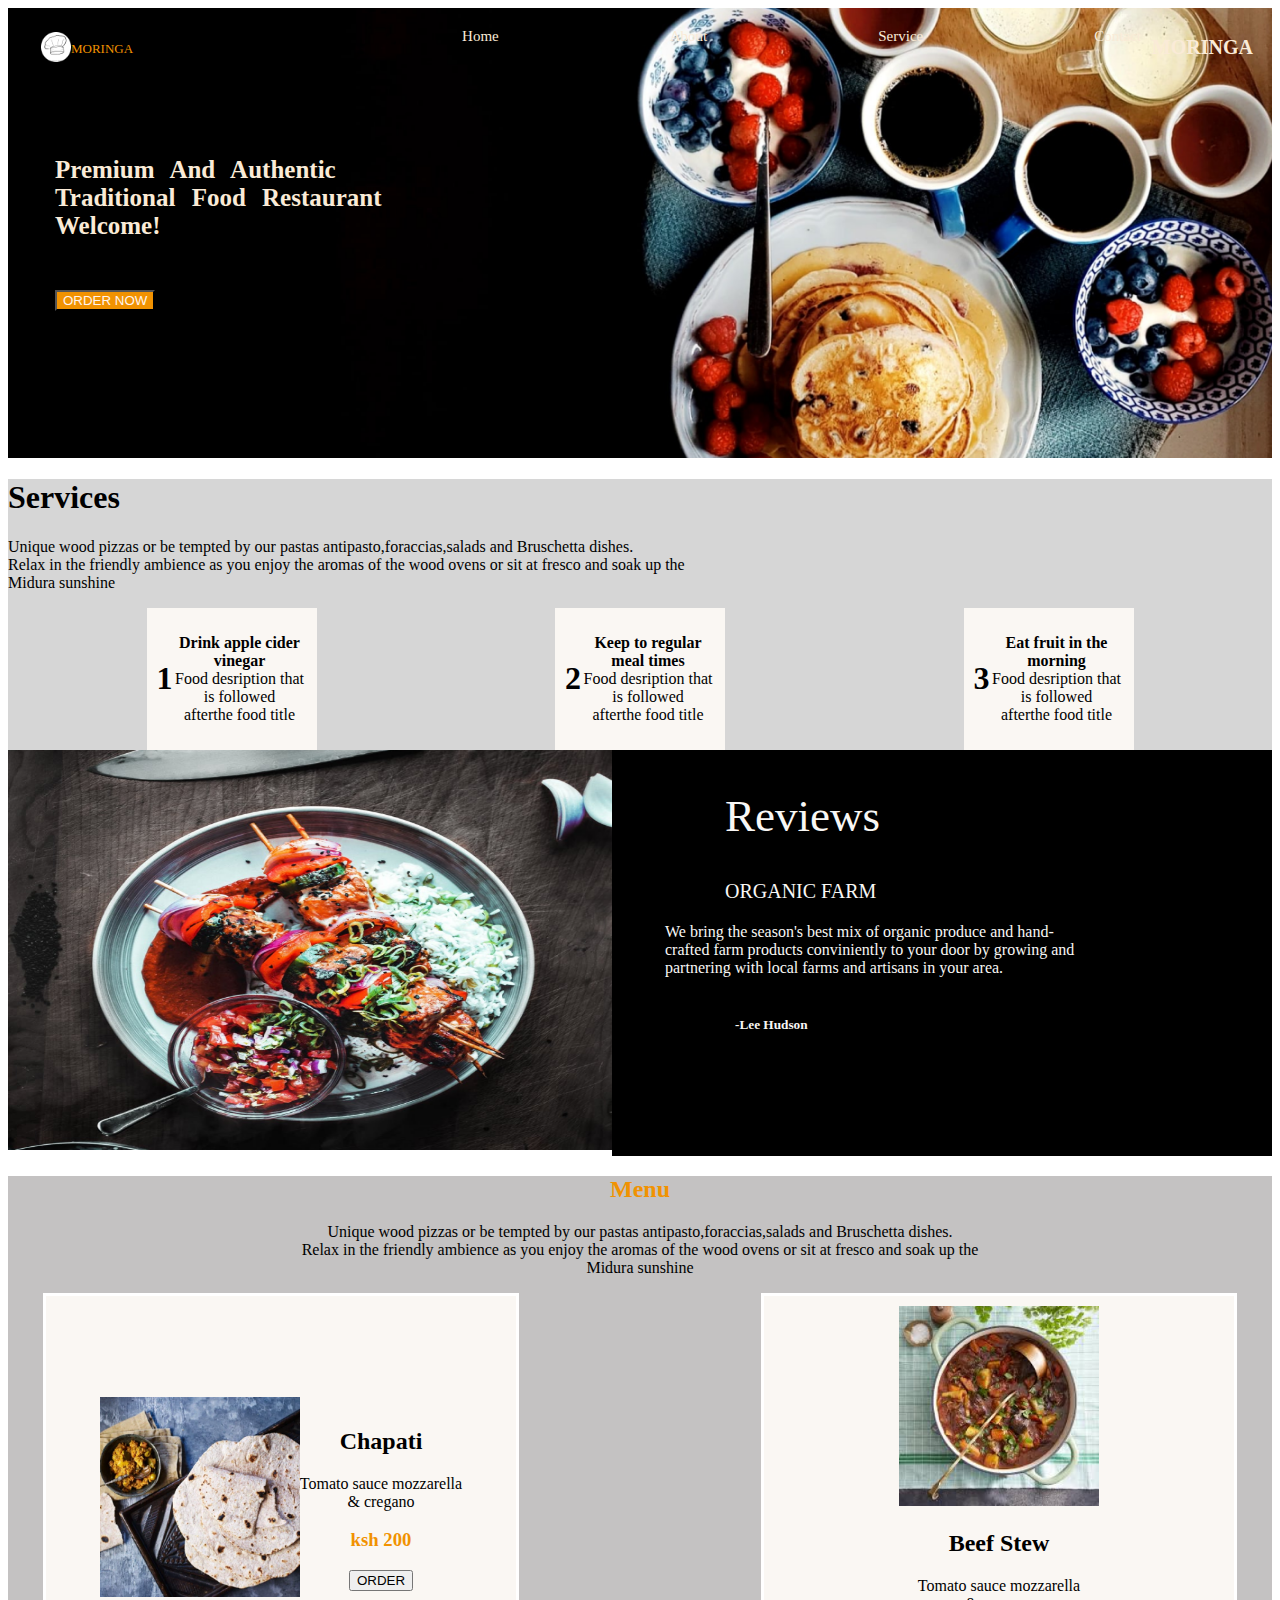
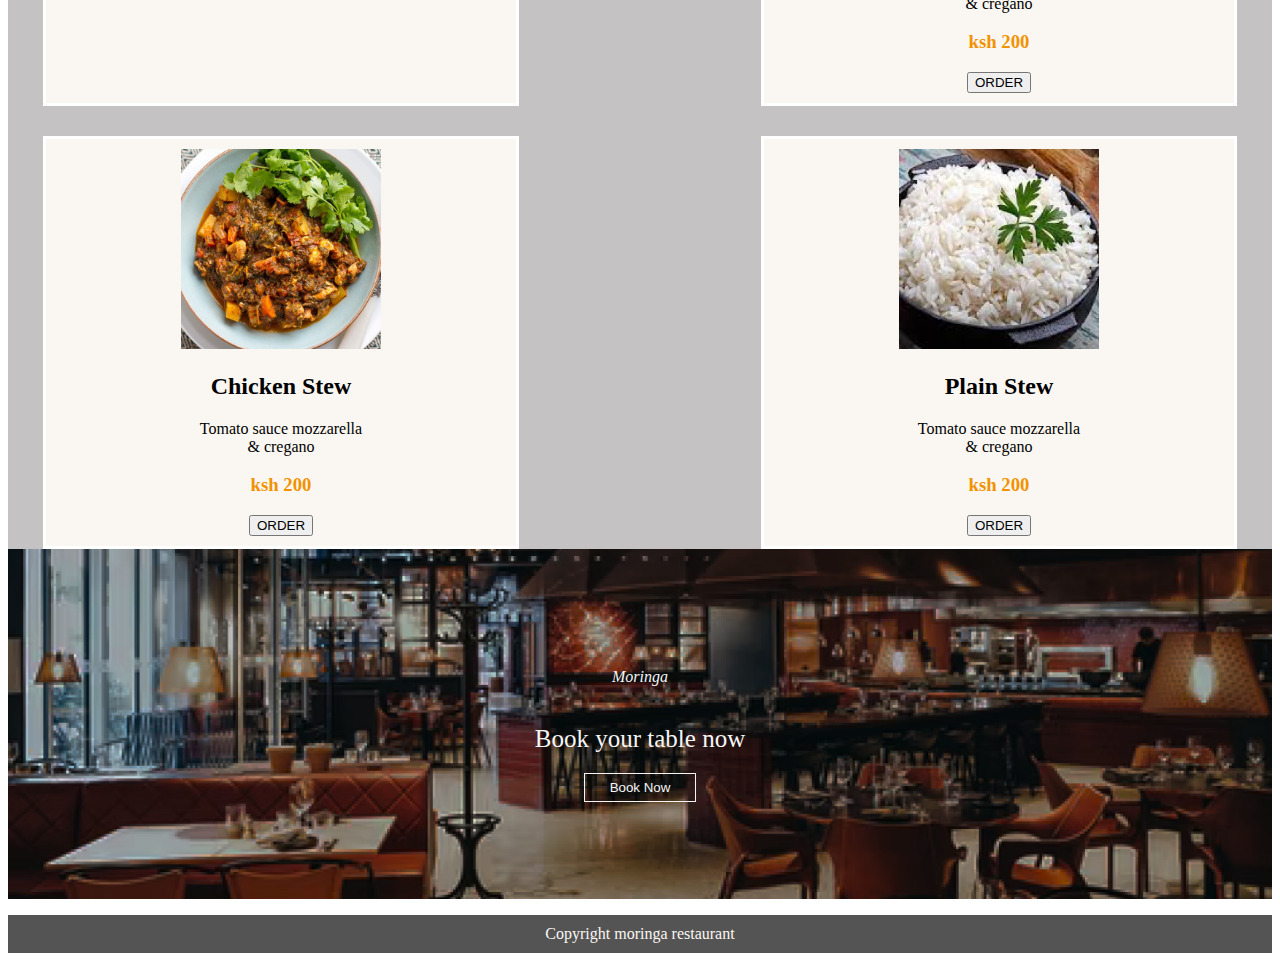
<file: index.html>
<!DOCTYPE html>
<html lang="en">

<head>
    <meta charset="UTF-8">
    <meta http-equiv="X-UA-Compatible" content="IE=edge">
    <meta name="viewport" content="width=device-width, initial-scale=1.0">
    <title>Traditional Restaurant</title>
    <link rel="stylesheet" href="styles.css">
</head>
<section class="head">
    <div class="header">

            <img src="image3.png" alt="project2"class="logo-img" >
        <h1 class="logo-name">MORINGA </h1>

    </div>
    <div class="nav">

        <a href="#Home" class="nav_bar">Home</a>
        <a href="#About" class="nav_bar">About</a>
        <a href="#Service" class="nav_bar">Service</a>
        <a href="#Contact" class="nav_bar">Contact</a>
        <h1 class="logo_name">MORINGA</h1>
    </div>
    <div class="premium">
        <p>
            Premium And Authentic <br> Traditional Food Restaurant <br>Welcome! <br>
            <button type="button">ORDER NOW</button>
        </p>
    </div>
</section>
<section class="body">
    <div class="Services"></div>
    <h1>Services</h1>
    <p>
        Unique wood pizzas or be tempted by our pastas antipasto,foraccias,salads and Bruschetta dishes. <br>
        Relax in the friendly ambience as you enjoy the aromas of the wood ovens or sit at fresco and soak up the
        <br>Midura sunshine <br>
    </p>
    <div class="main">
        <div class="one">
            <h1>1</h1>
            <p> <strong>Drink apple cider vinegar</strong> <br>
                Food desription that is followed <br> afterthe food title</p>
        </div>
        <div class="one">
            <h1>2</h1>
            <p> <strong>Keep to regular meal times</strong> <br>Food desription that is followed <br> afterthe food
                title</p>
        </div>
        <div class="one">
            <h1>3</h1>
            <p><strong>Eat fruit in the morning</strong> <br>Food desription that is followed <br> afterthe food title
            </p>
        </div>
</section>
<section class="two">
    <img src="image1.png" alt="project2" class="image_3">
    <div class="reviews">
        <h2>Reviews</h2>
        <h3>ORGANIC FARM</h3>
        <div class="inner">
            <p>
                We bring the season's best mix of organic produce and hand- <br>crafted farm products conviniently to
                your door by growing and <br>partnering with local farms and artisans in your area. <br> <br>
                <h5> <strong> -Lee Hudson</strong></h5>
            </p>
        </div>
    </div>
</section>
<section class="menu">
    <div class="four">
        <h2 class="menu-heading">Menu</h2>
        <div class="unique">
            <p>
                Unique wood pizzas or be tempted by our pastas antipasto,foraccias,salads and Bruschetta dishes. <br>
                Relax in the friendly ambience as you enjoy the aromas of the wood ovens or sit at fresco and soak up
                the <br>Midura sunshine <br>
            </p>
            <div class="chap">
                <div class="first">
                    <div class="img">
                   <img src="image4.png" alt="project2" > </div>
                   <div class="inner">
                       <h2>Chapati</h2>
                       <p>Tomato sauce mozzarella <br>& cregano <br></p>
                       <h3>ksh 200</h3>
                       <button class="button">ORDER</button>
                   </div>
                </div>
                   <div class="first">
                       <div class="img">
                           <img src="iamge5 (1).png" alt="project2">
                           <div class="stew">
                               <h2>Beef Stew</h2>
                               <p>Tomato sauce mozzarella <br>& cregano <br></p>
                               <h3>ksh 200</h3>
                               <button class="button">ORDER</button>
                           </div>
                       </div>
                   </div>
                   <div class="first">
                    <div class="img">
                        <img src="image6.png" alt="project2">
                        <div class="chicken">
                            <h2>Chicken Stew</h2>
                            <p>Tomato sauce mozzarella <br>& cregano <br></p>
                            <h3>ksh 200</h3>
                            <button class="button">ORDER</button>
                        </div>
                    </div>
                   </div>
                   <div class="first">
                    <div class="img">
                        <img src="image7.png" alt="project2">
                        <div class="stew">
                            <h2>Plain Stew</h2>
                            <p>Tomato sauce mozzarella <br>& cregano <br></p>
                            <h3>ksh 200</h3>
                            <button class="button">ORDER</button>
                        </div>
                    </div>
                </div>
                
            </div>
        </div>

    </div>
</section>
<section class="close">
    <div class="finish">
        <h4>Moringa <br> </h4><br>
        <div class="middle">Book your table now <br> </div>
        <button class="footer_button">Book Now</button>
    </div>

    <p class="copy"> Copyright moringa restaurant</p>
</section>
</html>
</file>
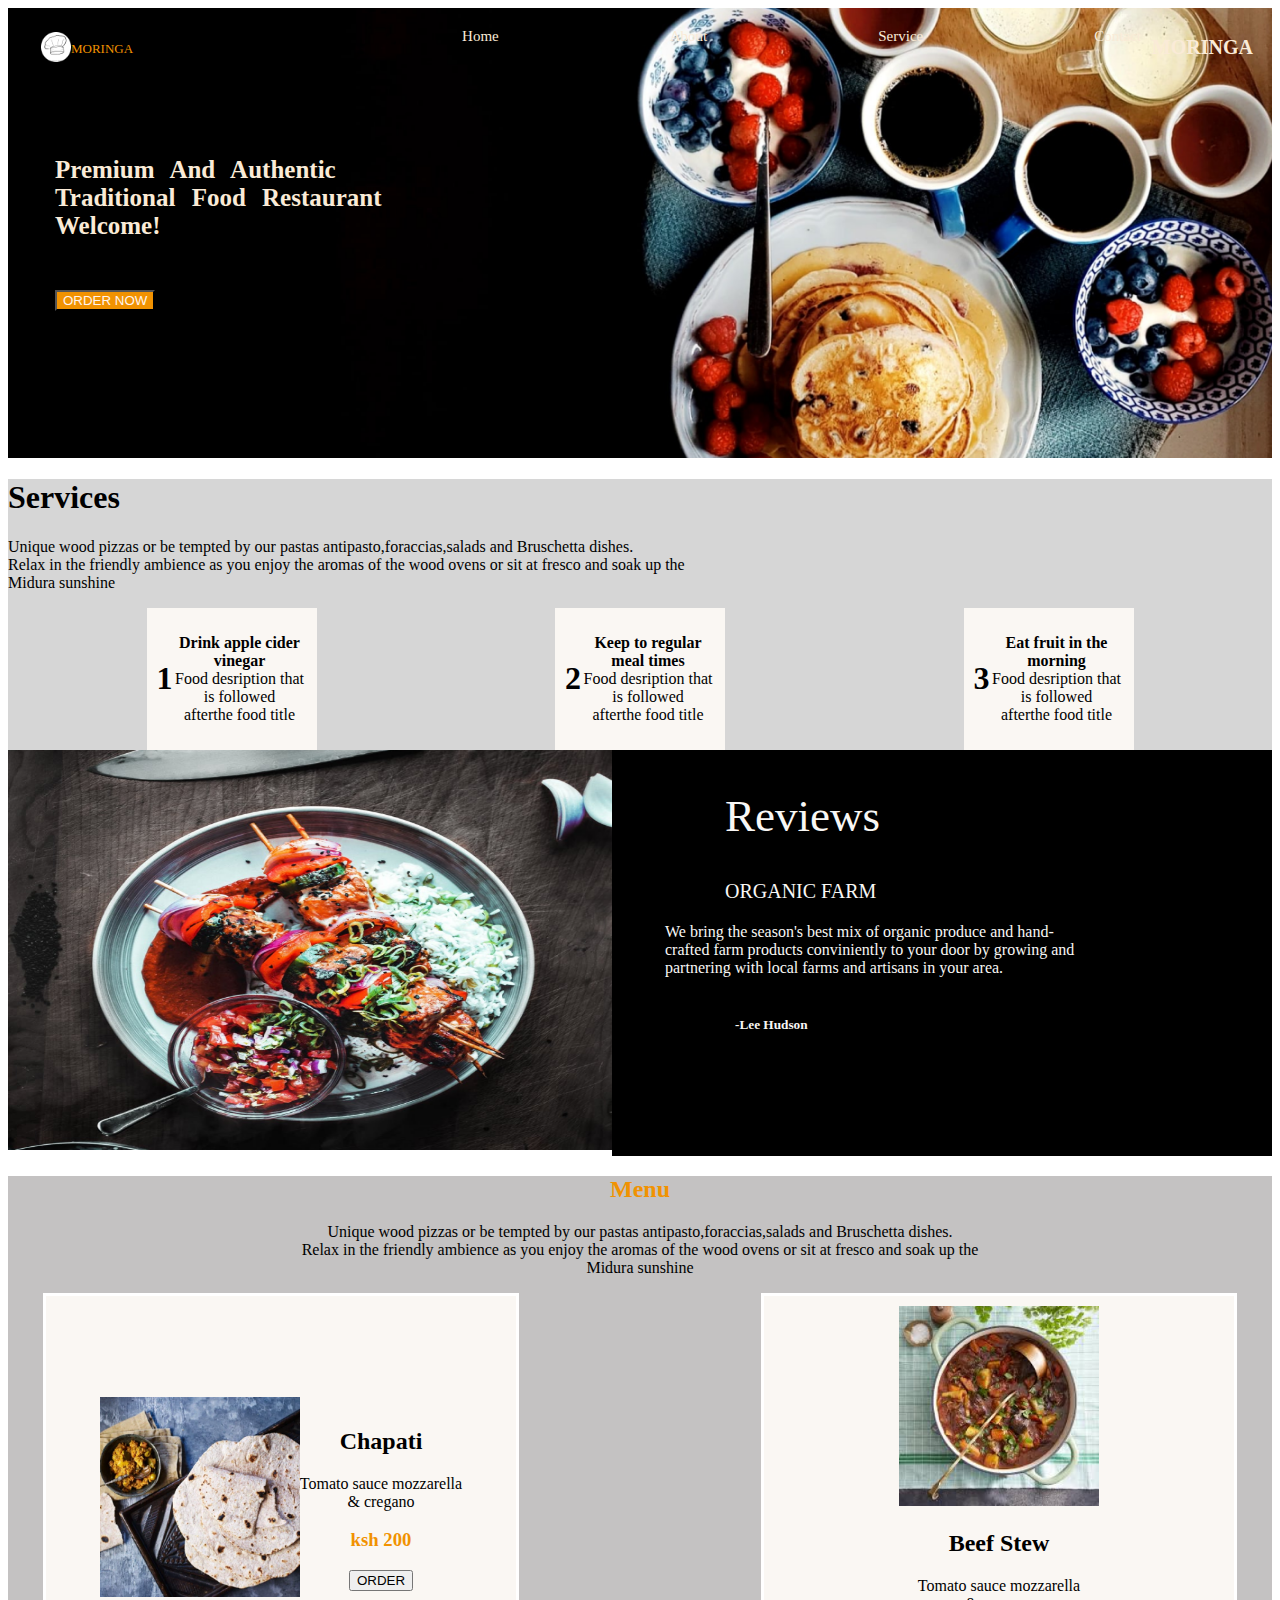
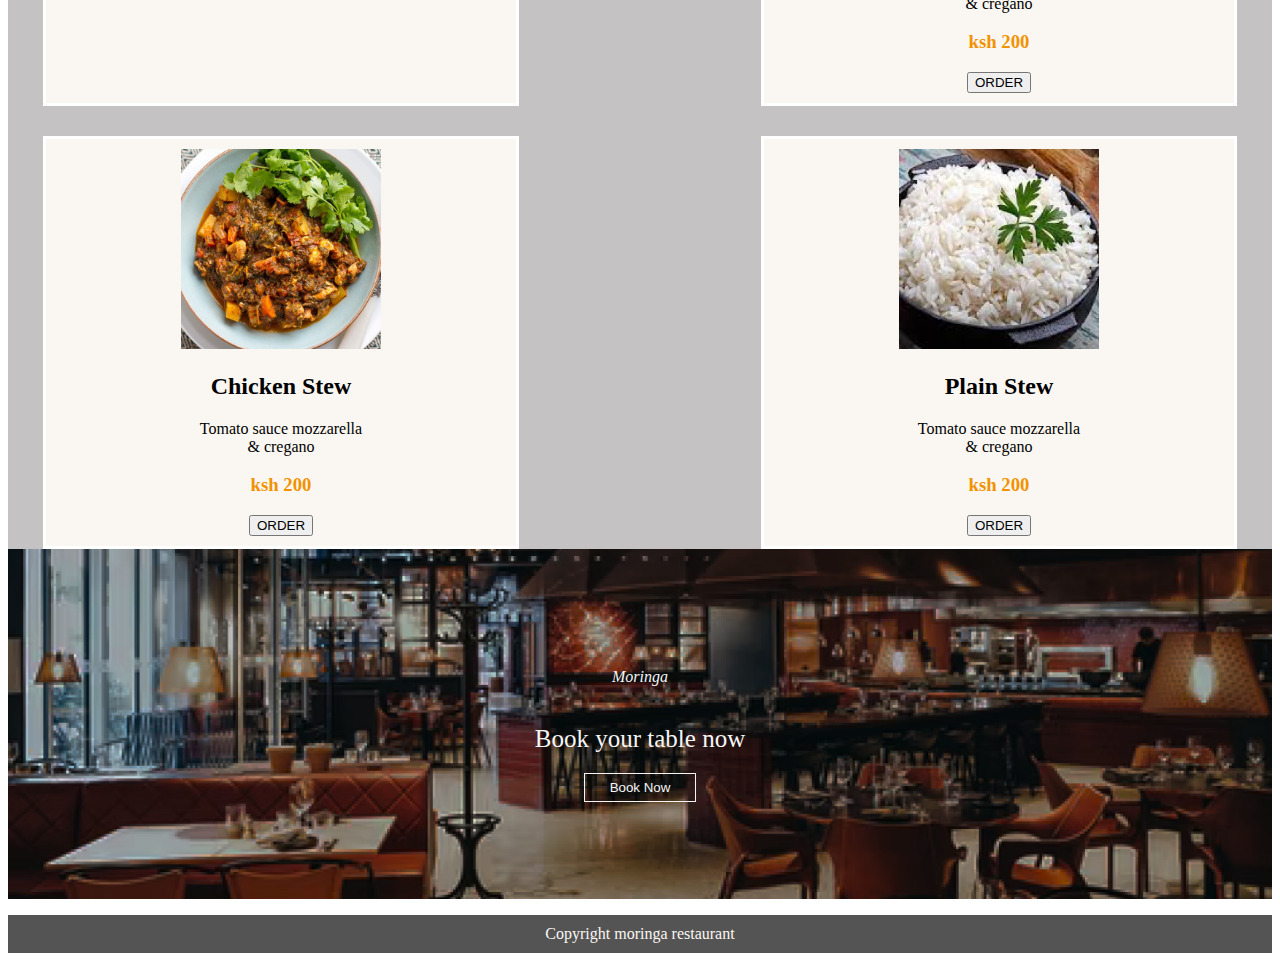
<file: index6.html>
<!DOCTYPE html>
<html lang="en">

<head>
    <meta charset="UTF-8">
    <meta http-equiv="X-UA-Compatible" content="IE=edge">
    <meta name="viewport" content="width=device-width, initial-scale=1.0">
    <title>Traditional Restaurant</title>
    <link rel="stylesheet" href="styles6.css">
</head>
<section class="head">
    <div class="header">

            <img src="image3.png" alt="project2"class="logo-img" >
        <h1 class="logo-name">MORINGA </h1>

    </div>
    <div class="nav">

        <a href="#Home" class="nav_bar">Home</a>
        <a href="#About" class="nav_bar">About</a>
        <a href="#Service" class="nav_bar">Service</a>
        <a href="#Contact" class="nav_bar">Contact</a>
        <h1 class="logo_name">MORINGA</h1>
    </div>
    <div class="premium">
        <p>
            Premium And Authentic <br> Traditional Food Restaurant <br>Welcome! <br>
            <button type="button">ORDER NOW</button>
        </p>
    </div>
</section>
<section class="body">
    <div class="Services"></div>
    <h1>Services</h1>
    <p>
        Unique wood pizzas or be tempted by our pastas antipasto,foraccias,salads and Bruschetta dishes. <br>
        Relax in the friendly ambience as you enjoy the aromas of the wood ovens or sit at fresco and soak up the
        <br>Midura sunshine <br>
    </p>
    <div class="main">
        <div class="one">
            <h1>1</h1>
            <p> <strong>Drink apple cider vinegar</strong> <br>
                Food desription that is followed <br> afterthe food title</p>
        </div>
        <div class="one">
            <h1>2</h1>
            <p> <strong>Keep to regular meal times</strong> <br>Food desription that is followed <br> afterthe food
                title</p>
        </div>
        <div class="one">
            <h1>3</h1>
            <p><strong>Eat fruit in the morning</strong> <br>Food desription that is followed <br> afterthe food title
            </p>
        </div>
</section>
<section class="two">
    <img src="image1.png" alt="project2" class="image_3">
    <div class="reviews">
        <h2>Reviews</h2>
        <h3>ORGANIC FARM</h3>
        <div class="inner">
            <p>
                We bring the season's best mix of organic produce and hand- <br>crafted farm products conviniently to
                your door by growing and <br>partnering with local farms and artisans in your area. <br> <br>
                <h5> <strong> -Lee Hudson</strong></h5>
            </p>
        </div>
    </div>
</section>
<section class="menu">
    <div class="four">
        <h2 class="menu-heading">Menu</h2>
        <div class="unique">
            <p>
                Unique wood pizzas or be tempted by our pastas antipasto,foraccias,salads and Bruschetta dishes. <br>
                Relax in the friendly ambience as you enjoy the aromas of the wood ovens or sit at fresco and soak up
                the <br>Midura sunshine <br>
            </p>
            <div class="chap">
                <div class="first">
                    <div class="img">
                   <img src="image4.png" alt="project2" > </div>
                   <div class="inner">
                       <h2>Chapati</h2>
                       <p>Tomato sauce mozzarella <br>& cregano <br></p>
                       <h3>ksh 200</h3>
                       <button class="button">ORDER</button>
                   </div>
                </div>
                   <div class="first">
                       <div class="img">
                           <img src="iamge5 (1).png" alt="project2">
                           <div class="stew">
                               <h2>Beef Stew</h2>
                               <p>Tomato sauce mozzarella <br>& cregano <br></p>
                               <h3>ksh 200</h3>
                               <button class="button">ORDER</button>
                           </div>
                       </div>
                   </div>
                   <div class="first">
                    <div class="img">
                        <img src="image6.png" alt="project2">
                        <div class="chicken">
                            <h2>Chicken Stew</h2>
                            <p>Tomato sauce mozzarella <br>& cregano <br></p>
                            <h3>ksh 200</h3>
                            <button class="button">ORDER</button>
                        </div>
                    </div>
                   </div>
                   <div class="first">
                    <div class="img">
                        <img src="image7.png" alt="project2">
                        <div class="stew">
                            <h2>Plain Stew</h2>
                            <p>Tomato sauce mozzarella <br>& cregano <br></p>
                            <h3>ksh 200</h3>
                            <button class="button">ORDER</button>
                        </div>
                    </div>
                </div>
                
            </div>
        </div>

    </div>
</section>
<section class="close">
    <div class="finish">
        <h4>Moringa <br> </h4><br>
        <div class="middle">Book your table now <br> </div>
        <button class="footer_button">Book Now</button>
    </div>

    <p class="copy"> Copyright moringa restaurant</p>
</section>
</html>
</file>
<file: styles.css>
.head{
    background-image:url("image2.png") ;
    background-position: center;
    background-size: cover;
    width: 100%;
    height: 450px;
}
.head{
    display: flex;  
  align-items: center;
  justify-content: space-evenly;
  color: rgb(250, 235, 215);
}
.logo-img{
    height: 30px;
    width: 30px;
    margin-left: 15px;
    
}
.logo-name{
    color: #F19201;
    font-size: 13px;
    font-weight: lighter;
    height: 385px;
}
.header{
    display: flex;
  justify-content: space-evenly;

}
.nav{
    display: flex;
    justify-content: space-evenly;
    flex-grow: 0.1;
    height: 420px;
    margin-left: 150px;
    font-size: 10px;
    text-decoration: none;
    word-spacing: 5px;
    font-family: roboto;

}
.nav_bar {
    margin-left: 150px;
    font-size: 15px;
    text-decoration: none;
    color: antiquewhite;
    align-items: center;
    justify-content: space-between;
    word-spacing: 10px;
    padding: 5px 10px;
}
  .nav_bar:active {
    transform: scale(0.7);
  }
  .premium{
      display: initial;
    position: absolute;
    left:55px;
    font-size: 25px;
    font-weight: bold;
    word-spacing: 10px;
    font-family: roboto;
  }
  .premium button{
      margin-top:50px;
      background-color: #F19201;
  color: seashell;
      text-align: center;
  }
  .body{
      background-color: rgba(211, 211, 211, 0.938);
  }
  .services{
      align-items: center;
      padding-left: 20px;
  }
  .body.h1{
      margin-left: 250px;
      color: #F19201;
  }
  .main{
    display: flex;
    justify-content:space-evenly;
    row-gap: 10px;
    flex-wrap: wrap;
    flex-shrink: calc(20%);
}

  .one{
    width: 150px;
    display: flex;
    justify-content: center;
    padding: 10px;
    margin-left: 100px;
    margin-right: 100px;
    text-align: center;
    color: black;
    background-color: #faf7f3;
    align-items: center;
    row-gap: 5%;
    font-family: roboto;
  }
  .two{
      display: flex;

  }
.image_3{
    height: 400px;
    width:700px;
}
.reviews{
    background-color: black;
    height:400px ;
    width: 700px;
    color: #f8f7f5;
    border:solid black;
    display: block;
    justify-content: space-between;
    align-items: center;
    padding-left: 50px;
    font-family: roboto;
    
}
.two h2{
    font-size: 45px;
    font-weight: lighter;
    align-items: center;
    padding-left: 60px;
}
.two h3{
    font-weight: lighter;
    font-size:20px;
    align-items: center;
    padding-left: 60px;
}

h5{
    padding-left: 70px;
}
.menu-heading{
    color: #F19201;
    text-align: center;
}
.menu{
   background-color: rgb(196, 194, 194);
 /* column-gap: 50px;
 row-gap: 50px;
 justify-content: space-around;
 display: flex; */
 /* display: flex;
 justify-content:center;
  */
  text-align: center;
 row-gap: 5%;
 flex-wrap: wrap;
 flex-shrink: calc(20%);
}
.chap{
    display: flex;
    justify-content:space-between;
    row-gap: 30px;
    column-gap: 30px;
    flex-wrap: wrap;  
    padding-left: 35px;
    padding-right: 35px;
    font-family: roboto;
}
.first{
    display: flex;
    text-align: center;
   border:solid white;
    justify-content: center;
    padding: 10px;
    text-align: center;
    background-color: #faf7f3;
    align-items: center;
    width: 450px;
}
img{
   height: 200px;
   width: 200px; 
}
.finish{
    background-image:url("image8.png") ;
    background-position: center;
    background-size: cover;
    width: 100%;
    height: 350px; 
    align-items: center;
    justify-content: center;
    display: flex;
    flex-direction: column;
    color: whitesmoke;
}
.middle{
  font-weight: 150;  
  font-size:25px;
}
h4{
    font-style: italic;
    font-weight: lighter;
}
.footer_button{
    margin-top: 20px;
    color:whitesmoke;
    background-color:rgba(0, 0,0, .1);
    border: 1px solid whitesmoke;
    padding: 6px 25px;
}
.copy{
  background-color: #070606af;  
  padding:10px ;
  color: #faf7f3;
  text-align: center;
}
.first h3{
  color:#F19201 ;  
}
.body .service{
    text-align: center;
}
</file>
<file: styles6.css>
.head{
    background-image:url("image2.png") ;
    background-position: center;
    background-size: cover;
    width: 100%;
    height: 450px;
}
.head{
    display: flex;  
  align-items: center;
  justify-content: space-evenly;
  color: rgb(250, 235, 215);
}
.logo-img{
    height: 30px;
    width: 30px;
    margin-left: 15px;
    
}
.logo-name{
    color: #F19201;
    font-size: 13px;
    font-weight: lighter;
    height: 385px;
}
.header{
    display: flex;
  justify-content: space-evenly;

}
.nav{
    display: flex;
    justify-content: space-evenly;
    flex-grow: 0.1;
    height: 420px;
    margin-left: 150px;
    font-size: 10px;
    text-decoration: none;
    word-spacing: 5px;
    font-family: roboto;

}
.nav_bar {
    margin-left: 150px;
    font-size: 15px;
    text-decoration: none;
    color: antiquewhite;
    align-items: center;
    justify-content: space-between;
    word-spacing: 10px;
    padding: 5px 10px;
}
  .nav_bar:active {
    transform: scale(0.7);
  }
  .premium{
      display: initial;
    position: absolute;
    left:55px;
    font-size: 25px;
    font-weight: bold;
    word-spacing: 10px;
    font-family: roboto;
  }
  .premium button{
      margin-top:50px;
      background-color: #F19201;
  color: seashell;
      text-align: center;
  }
  .body{
      background-color: rgba(211, 211, 211, 0.938);
  }
  .services{
      align-items: center;
      padding-left: 20px;
  }
  .body.h1{
      margin-left: 250px;
      color: #F19201;
  }
  .main{
    display: flex;
    justify-content:space-evenly;
    row-gap: 10px;
    flex-wrap: wrap;
    flex-shrink: calc(20%);
}

  .one{
    width: 150px;
    display: flex;
    justify-content: center;
    padding: 10px;
    margin-left: 100px;
    margin-right: 100px;
    text-align: center;
    color: black;
    background-color: #faf7f3;
    align-items: center;
    row-gap: 5%;
    font-family: roboto;
  }
  .two{
      display: flex;

  }
.image_3{
    height: 400px;
    width:700px;
}
.reviews{
    background-color: black;
    height:400px ;
    width: 700px;
    color: #f8f7f5;
    border:solid black;
    display: block;
    justify-content: space-between;
    align-items: center;
    padding-left: 50px;
    font-family: roboto;
    
}
.two h2{
    font-size: 45px;
    font-weight: lighter;
    align-items: center;
    padding-left: 60px;
}
.two h3{
    font-weight: lighter;
    font-size:20px;
    align-items: center;
    padding-left: 60px;
}

h5{
    padding-left: 70px;
}
.menu-heading{
    color: #F19201;
    text-align: center;
}
.menu{
   background-color: rgb(196, 194, 194);
 /* column-gap: 50px;
 row-gap: 50px;
 justify-content: space-around;
 display: flex; */
 /* display: flex;
 justify-content:center;
  */
  text-align: center;
 row-gap: 5%;
 flex-wrap: wrap;
 flex-shrink: calc(20%);
}
.chap{
    display: flex;
    justify-content:space-between;
    row-gap: 30px;
    column-gap: 30px;
    flex-wrap: wrap;  
    padding-left: 35px;
    padding-right: 35px;
    font-family: roboto;
}
.first{
    display: flex;
    text-align: center;
   border:solid white;
    justify-content: center;
    padding: 10px;
    text-align: center;
    background-color: #faf7f3;
    align-items: center;
    width: 450px;
}
img{
   height: 200px;
   width: 200px; 
}
.finish{
    background-image:url("image8.png") ;
    background-position: center;
    background-size: cover;
    width: 100%;
    height: 350px; 
    align-items: center;
    justify-content: center;
    display: flex;
    flex-direction: column;
    color: whitesmoke;
}
.middle{
  font-weight: 150;  
  font-size:25px;
}
h4{
    font-style: italic;
    font-weight: lighter;
}
.footer_button{
    margin-top: 20px;
    color:whitesmoke;
    background-color:rgba(0, 0,0, .1);
    border: 1px solid whitesmoke;
    padding: 6px 25px;
}
.copy{
  background-color: #070606af;  
  padding:10px ;
  color: #faf7f3;
  text-align: center;
}
.first h3{
  color:#F19201 ;  
}
.body .service{
    text-align: center;
}
</file>
